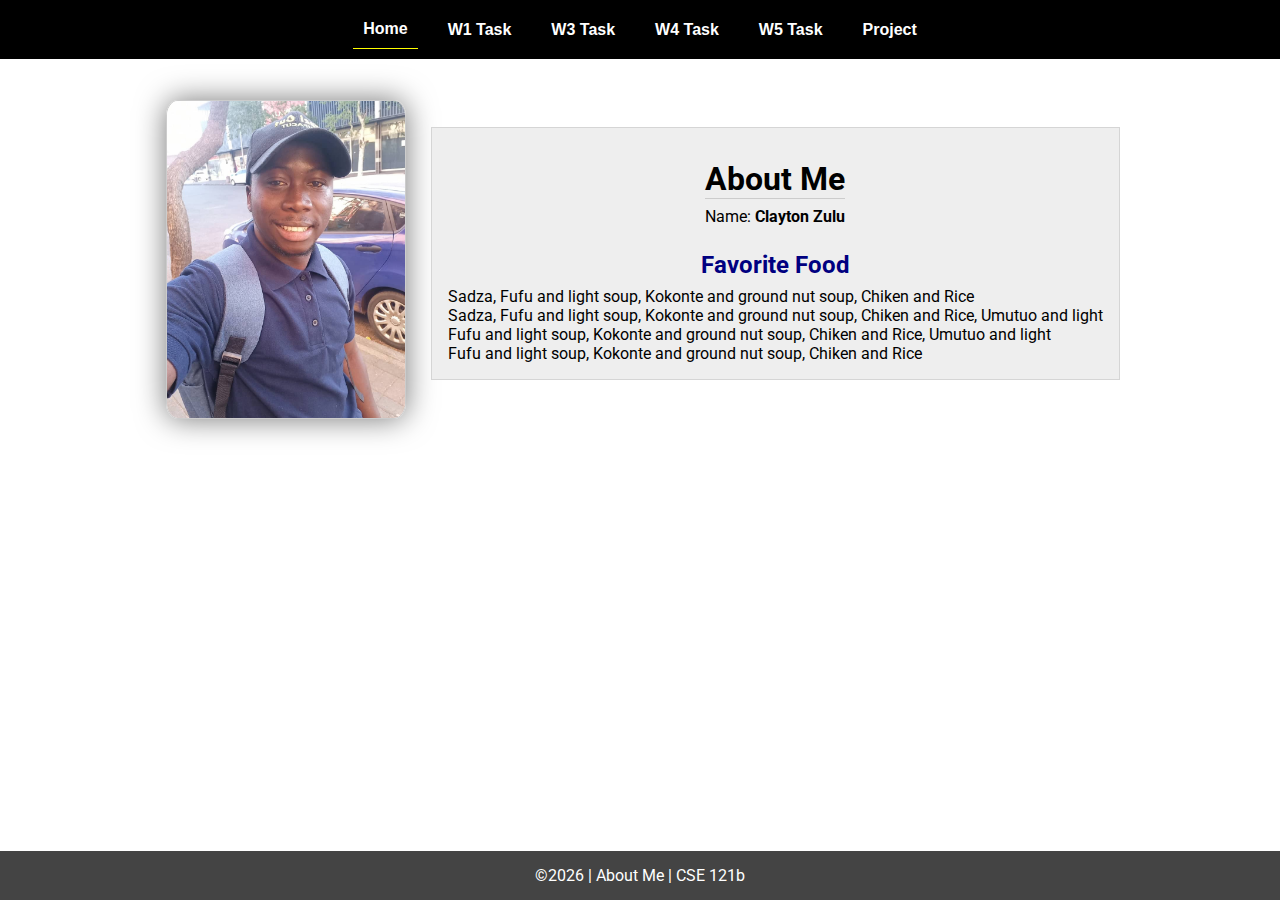
<file: index.html>
<!DOCTYPE html>
<html lang="en">

<head>
  <meta charset="UTF-8">
  <meta name="viewport" content="width=device-width, initial-scale=1.0">
  <title>About Me | CSE 121b | W02: Programming Tasks</title>
  <link rel="preconnect" href="https://fonts.googleapis.com">
  <link rel="preconnect" href="https://fonts.gstatic.com" crossorigin>
  <link href="https://fonts.googleapis.com/css2?family=Roboto:wght@400;600&display=swap"
    rel="stylesheet">
  <link rel="stylesheet" href="styles/main.css">
</head>

<body>
  <nav>
    <ul id="menu">
      <li><a id="toggleMenu">&equiv;</a></li>
      <li><a href="index.html" class="active">Home</a></li>
      <li><a href="./test.html">W1 Task</a></li>
      <li><a href="w03-task.html">W3 Task</a></li>
      <li><a href="w04-task.html">W4 Task</a></li>
      <li><a href="w05-task.html">W5 Task</a></li>
      <li><a href="project.html">Project</a></li>
    </ul>
  </nav>
  <main id="home">
    <picture>
      <img src="images/placeholder.png" alt="Placeholder Image">
    </picture>
    <section>
      <h1>About Me</h1>
      <div class="info">Name: <span id="name"></span></div>
      <h2>Favorite Food</h2>
      <div class="block" id="food"></div>
    </section>
  </main>
  <footer>
    &copy;<span id="year"></span> | About Me | CSE 121b
  </footer>
  <script src="scripts/main.js"></script>
  <script src="./scripts/w02-task.js"></script>
</body>

</html>
</file>
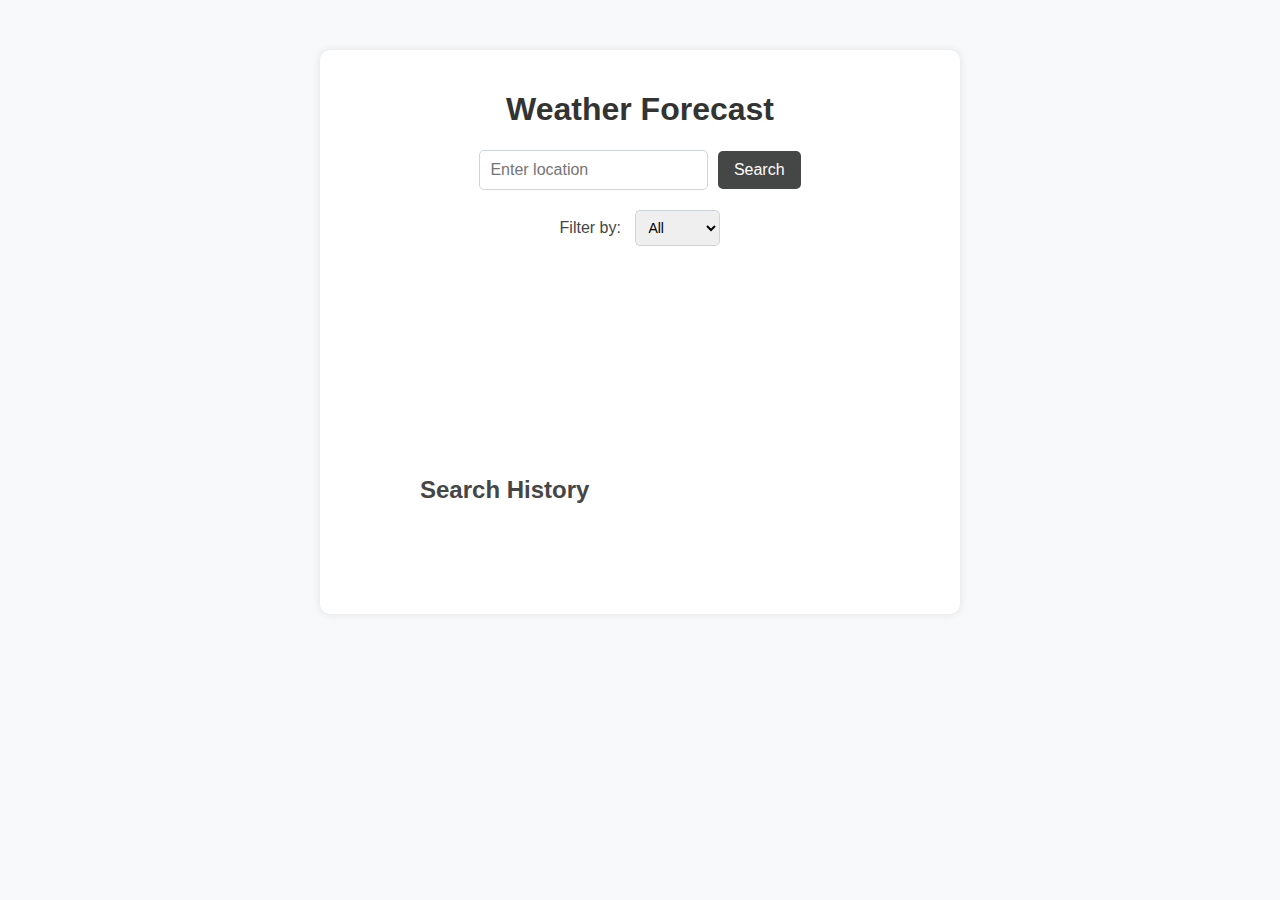
<file: project.html>
<!DOCTYPE html>
<html lang="en">
<head>
    <meta charset="UTF-8">
    <meta name="viewport" content="width=device-width, initial-scale=1.0">
    <link rel="stylesheet" href="styles/styles.css">
    <title>Weather Forecast App</title>
</head>
<body>
    <div class="weather-app">
        <h1>Weather Forecast</h1>
        <div class="search-container">
            <input type="text" id="locationInput" placeholder="Enter location">
            <button onclick="searchWeather()">Search</button>
        </div>
        <div class="filter-container">
            <label for="filterSelect">Filter by:</label>
            <select id="filterSelect" onchange="applyFilter()">
                <option value="all">All</option>
                <option value="current">Current</option>
                <option value="daily">Daily</option>
            </select>
        </div>
        <div id="weatherDetails" class="weather-details">
        </div>
        <div class="search-history">
            <h2>Search History</h2>
            <ul id="historyList"></ul>
        </div>
    </div>

    <script src="scripts/project.js"></script>
</body>
</html>
</file>
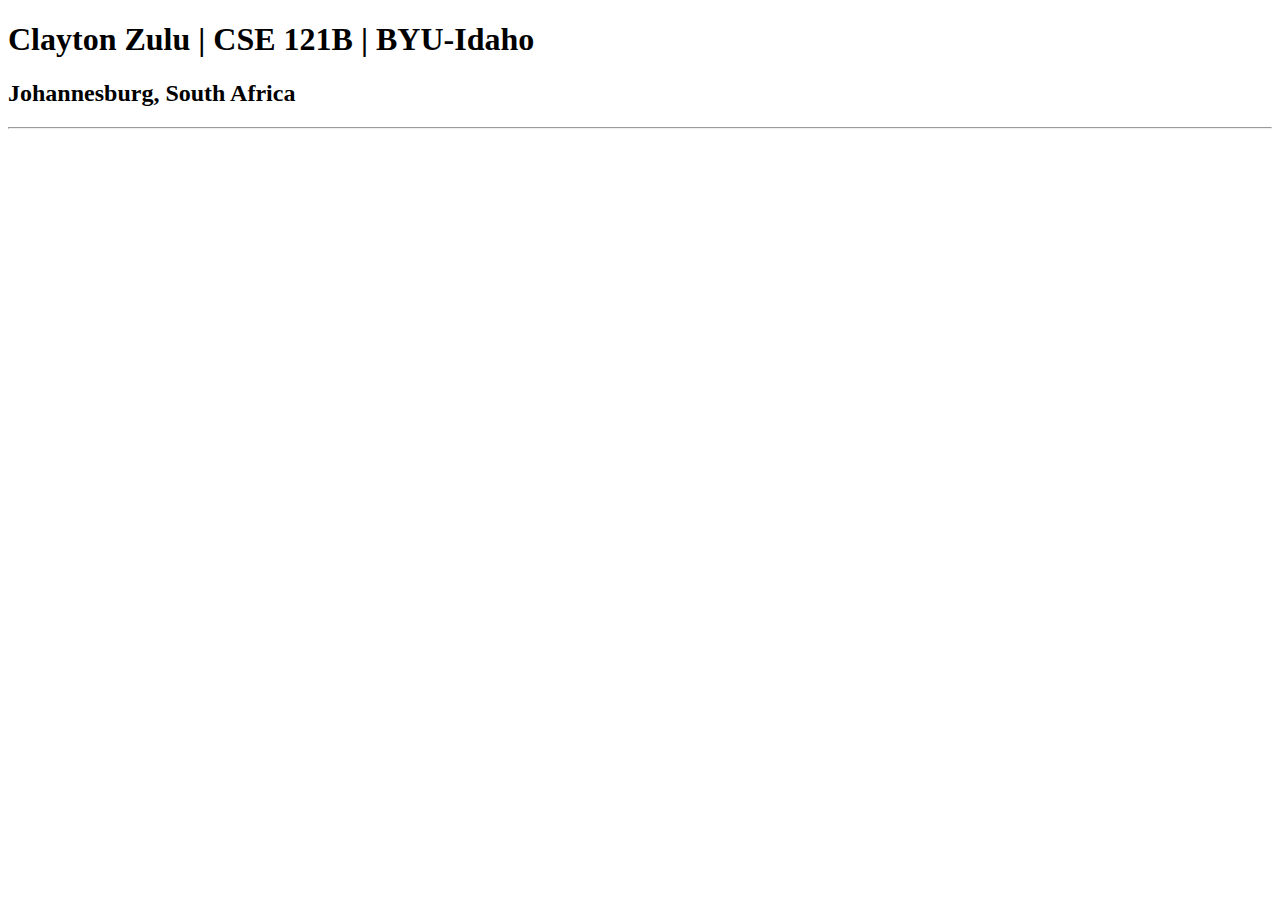
<file: test.html>
<!DOCTYPE html>
<html lang="en">
<head>
    <meta charset="UTF-8">
    <meta name="viewport" content="width=device-width, initial-scale=1.0">
    <title>Clayton Zulu | CSE 121B | BYU-Idaho</title>
</head>
<body>
    <h1>Clayton Zulu | CSE 121B | BYU-Idaho</h1>
    <h2>Johannesburg, South Africa</h2>
    <hr>
</body>
</html>
</file>
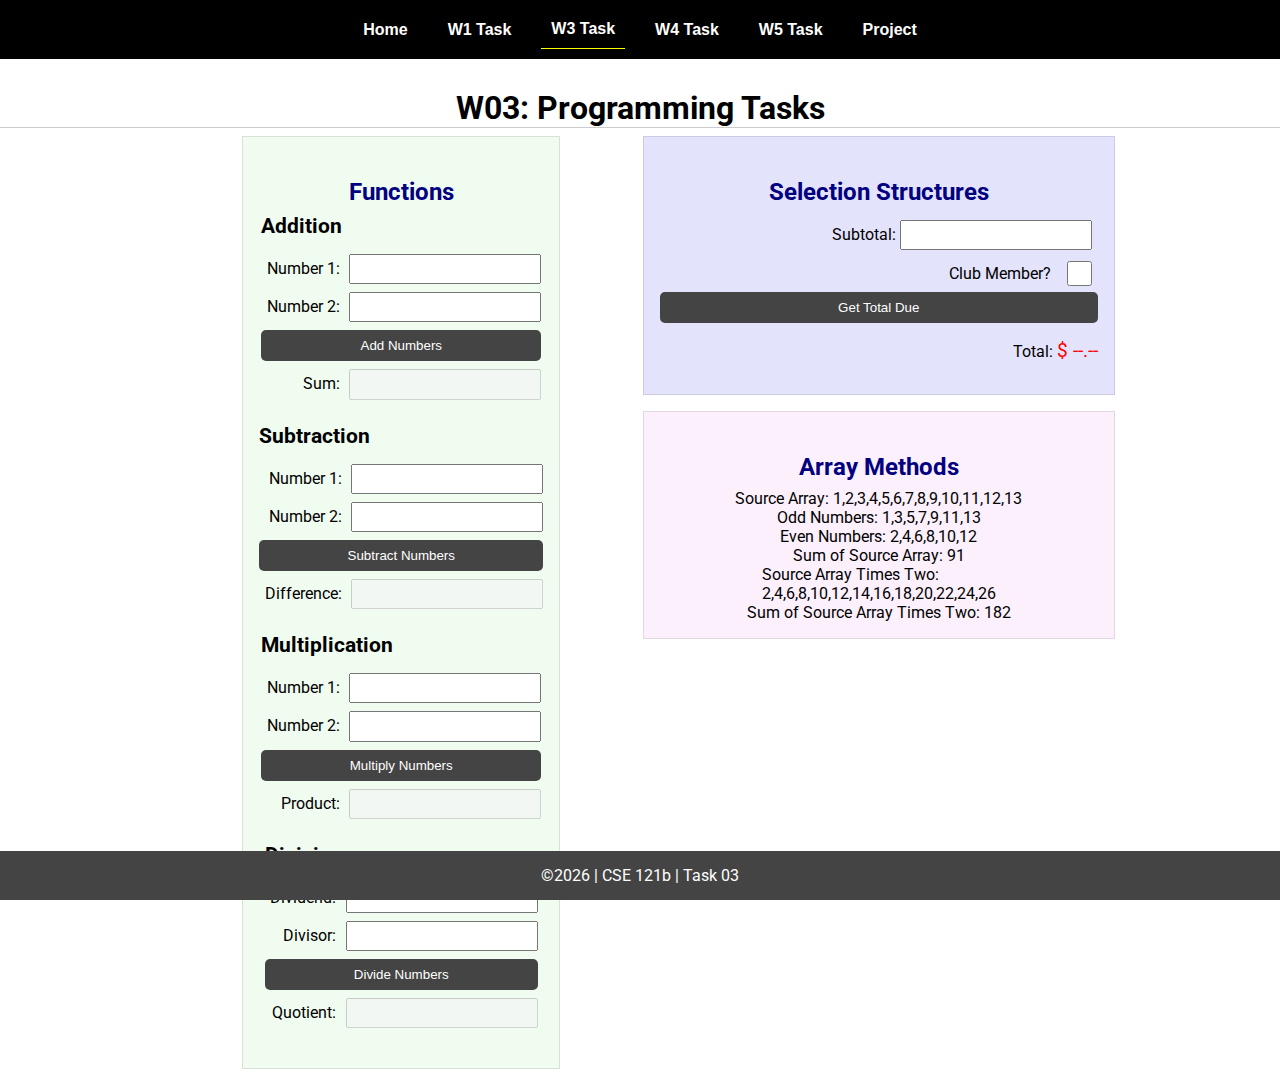
<file: w03-task.html>
<!DOCTYPE html>
<html lang="en">

<head>
    <meta charset="UTF-8">
    <meta name="viewport" content="width=device-width, initial-scale=1.0">
    <title>CSE 121b | W03: Programming Tasks</title>
    <link rel="preconnect" href="https://fonts.googleapis.com">
    <link rel="preconnect" href="https://fonts.gstatic.com" crossorigin>
    <link href="https://fonts.googleapis.com/css2?family=Roboto:wght@400;600&display=swap"
        rel="stylesheet">
    <link rel="stylesheet" href="styles/main.css">
</head>

<body>
    <nav>
        <ul id="menu">
            <li><a id="toggleMenu">&equiv;</a></li>
            <li><a href="index.html">Home</a></li>
            <li><a href="w01-task.html">W1 Task</a></li>
            <li><a href="w03-task.html" class="active">W3 Task</a></li>
            <li><a href="w04-task.html">W4 Task</a></li>
            <li><a href="w05-task.html">W5 Task</a></li>
            <li><a href="project.html">Project</a></li>
        </ul>
    </nav>>
    <header>
        <h1>W03: Programming Tasks</h1>
    </header>
    <main id="task3">
        <section id="section1">
            <h2>Functions</h2>
            <article>
                <h3>Addition</h3>
                <div>
                    <label for="add1">Number 1:</label>
                    <input type="text" id="add1" name="add1">
                </div>
                <div>
                    <label for="add2">Number 2:</label>
                    <input type="text" id="add2" name="add2">
                </div>
                <div>
                    <input type="button" id="addNumbers" value="Add Numbers">
                </div>
                <div>
                    <label for="sum">Sum:</label>
                    <input type="text" id="sum" name="sum" disabled>
                </div>
            </article>
            <article>
                <h3>Subtraction</h3>
                <div>
                    <label for="subtract1">Number 1:</label>
                    <input type="text" id="subtract1" name="subtract1">
                </div>
                <div>
                    <label for="subtract2">Number 2:</label>
                    <input type="text" id="subtract2" name="subtract2">
                </div>
                <div>
                    <input type="button" id="subtractNumbers" value="Subtract Numbers">
                </div>
                <div>
                    <label for="difference">Difference:</label>
                    <input type="text" id="difference" name="difference" disabled>
                </div>
            </article>
            <article>
                <h3>Multiplication</h3>
                <div>
                    <label for="factor1">Number 1:</label>
                    <input type="text" id="factor1" name="factor1">
                </div>
                <div>
                    <label for="factor2">Number 2:</label>
                    <input type="text" id="factor2" name="factor2">
                </div>
                <div>
                    <input type="button" id="multiplyNumbers" value="Multiply Numbers">
                </div>
                <div>
                    <label for="product">Product:</label>
                    <input type="text" id="product" name="product" disabled>
                </div>
            </article>
            <article>
                <h3>Division</h3>
                <div>
                    <label for="dividend">Dividend:</label>
                    <input type="text" id="dividend" name="dividend">
                </div>
                <div>
                    <label for="divisor">Divisor:</label>
                    <input type="text" id="divisor" name="divisor">
                </div>
                <div>
                    <input type="button" id="divideNumbers" value="Divide Numbers">
                </div>
                <div>
                    <label for="quotient">Quotient:</label>
                    <input type="text" id="quotient" name="quotient" disabled>
                </div>
            </article>
        </section>
        <div>
            <section id="section2">
                <h2>Selection Structures</h2>
                <label class="right">Subtotal:
                    <input type="number" id="subtotal" size="5">
                </label>
                <label class="middle right">
                    Club Member?
                    <input type="checkbox" id="member">
                </label>
                <div class="right">
                    <input type="button" id="getTotal" value="Get Total Due">
                </div>
                <div class="right">Total:
                    <span class="larger" id="total">$ --.--</span>
                </div>
            </section>
            <section id="section3">
                <h2>Array Methods</h2>
                <p>
                    Source Array: <span id="array"></span>
                </p>
                <p>
                    Odd Numbers: <span id="odds"></span>
                </p>
                <p>
                    Even Numbers: <span id="evens"></span>
                </p>
                <p>
                    Sum of Source Array: <span id="sumOfArray"></span>
                </p>
                <p>
                    Source Array Times Two: <span id="multiplied"></span>
                </p>
                <p>
                    Sum of Source Array Times Two: <span id="sumOfMultiplied"></span>
                </p>
            </section>
        </div>
    </main>
    <footer>
        &copy;<span id="year"></span> | CSE 121b | Task 03
    </footer>
    <script src="scripts/main.js"></script>
    <script>
        document.getElementById("year").innerHTML = new Date().getFullYear();
    </script>
    <script src="scripts/w03-task.js"></script>
</body>

</html>
</file>
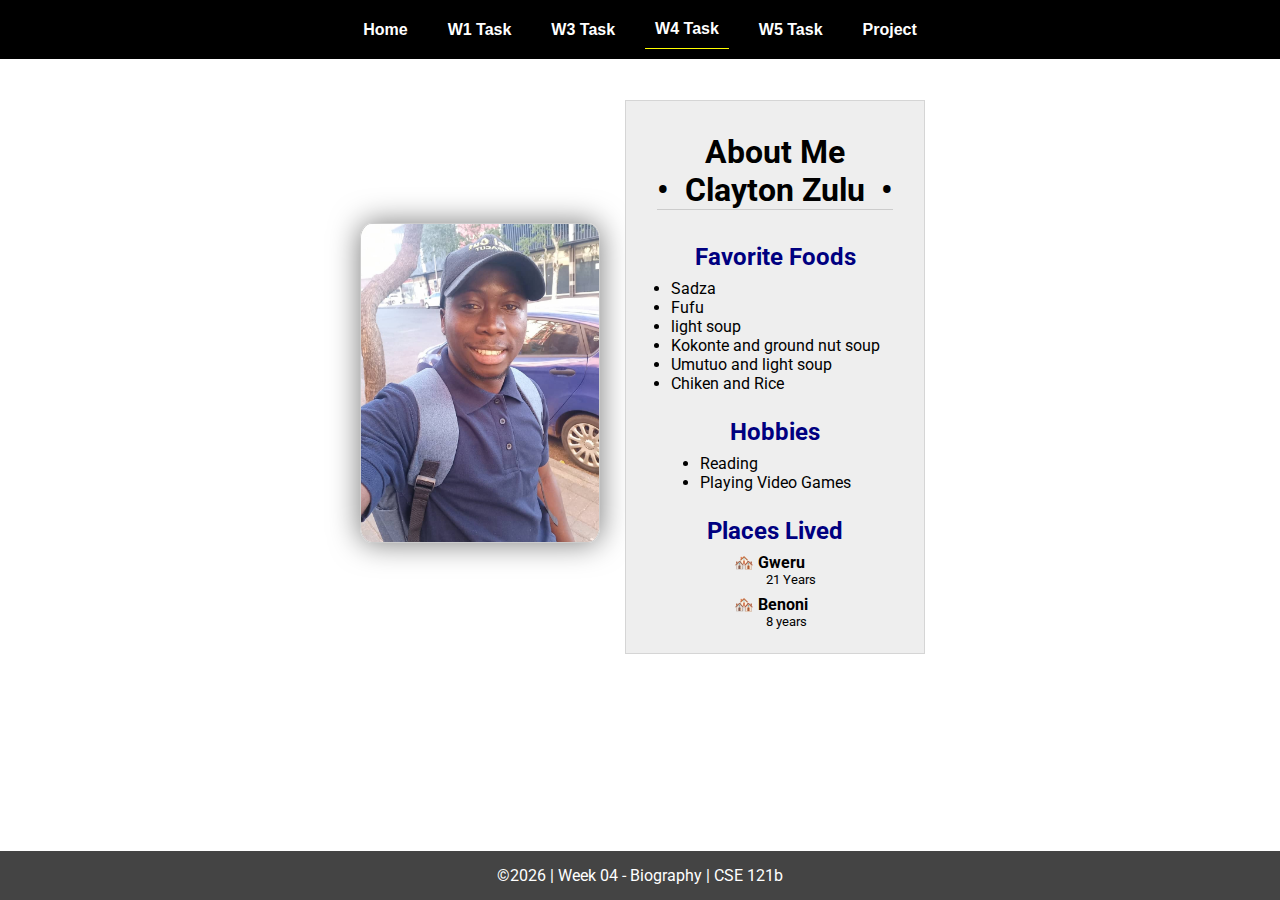
<file: w04-task.html>
<!DOCTYPE html>
<html lang="en">

<head>
  <meta charset="UTF-8">
  <meta name="viewport" content="width=device-width, initial-scale=1.0">
  <title>CSE 121b | W04: Programming Tasks</title>
  <link rel="preconnect" href="https://fonts.googleapis.com">
  <link rel="preconnect" href="https://fonts.gstatic.com" crossorigin>
  <link href="https://fonts.googleapis.com/css2?family=Roboto:wght@400;600&display=swap"
    rel="stylesheet">
  <link rel="stylesheet" href="styles/main.css">
</head>

<body>
  <nav>
    <ul id="menu">
      <li><a id="toggleMenu">&equiv;</a></li>
      <li><a href="index.html">Home</a></li>
      <li><a href="w01-task.html">W1 Task</a></li>
      <li><a href="w03-task.html">W3 Task</a></li>
      <li><a href="w04-task.html" class="active">W4 Task</a></li>
      <li><a href="w05-task.html">W5 Task</a></li>
      <li><a href="project.html">Project</a></li>
    </ul>
  </nav>
  <main id="home">
    <picture>
      <img id="photo" src="images/placeholder.png" alt="Placeholder Image">
    </picture>
    <section>
      <h1>About Me<br>• &nbsp;<span id="name"></span>&nbsp; •</h1>
      <h2>Favorite Foods</h2>
      <ul id="favorite-foods"></ul>
      <h2>Hobbies</h2>
      <ul id="hobbies"></ul>
      <h2>Places Lived</h2>
      <dl id="places-lived"></dl>
    </section>
  </main>

  <footer>
    &copy;<span id="year"></span> | Week 04 - Biography | CSE 121b
  </footer>
  <script src="scripts/main.js"></script>
  <script>
    document.getElementById("year").innerHTML = new Date().getFullYear();
  </script>
  <script src="scripts/w04-task.js"></script>
</body>

</html>
</file>
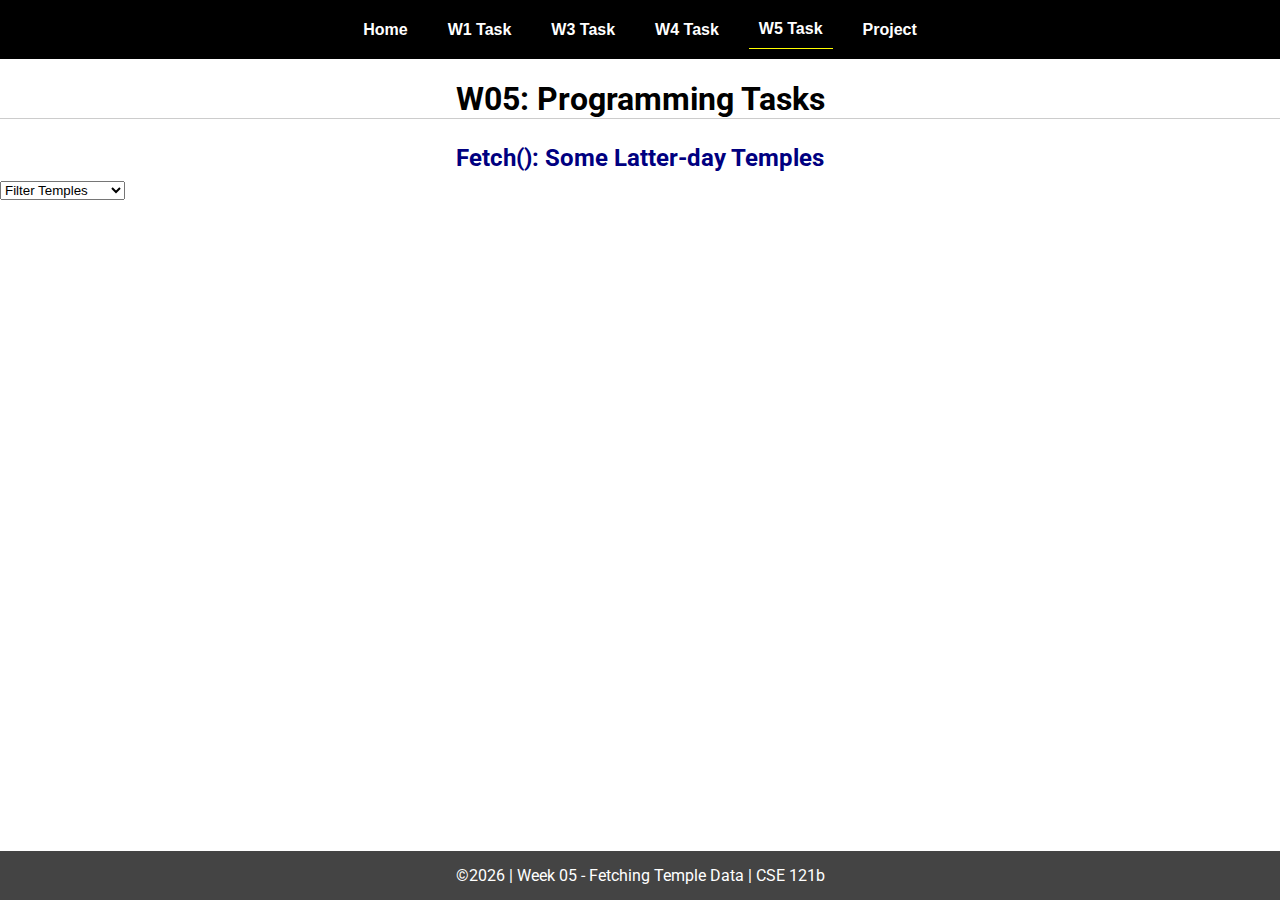
<file: w05-task.html>
<!DOCTYPE html>
<html lang="en">

<head>
  <meta charset="UTF-8">
  <meta name="viewport" content="width=device-width, initial-scale=1.0">
  <title>CSE 121b | W05: Programming Tasks</title>
  <link rel="preconnect" href="https://fonts.googleapis.com">
  <link rel="preconnect" href="https://fonts.gstatic.com" crossorigin>
  <link href="https://fonts.googleapis.com/css2?family=Roboto:wght@400;600&display=swap"
    rel="stylesheet">
  <link rel="stylesheet" href="styles/main.css">
</head>

<body>
  <nav>
    <ul id="menu">
      <li><a id="toggleMenu">&equiv;</a></li>
      <li><a href="index.html">Home</a></li>
      <li><a href="w01-task.html">W1 Task</a></li>
      <li><a href="w03-task.html">W3 Task</a></li>
      <li><a href="w04-task.html">W4 Task</a></li>
      <li><a href="w05-task.html" class="active">W5 Task</a></li>
      <li><a href="project.html">Project</a></li>
    </ul>
  </nav>
  <main id="gridly">
    <h1>W05: Programming Tasks</h1>
    <h2>Fetch(): Some Latter-day Temples</h2>

    <select id="filtered" title="Choose a data filter.">
      <option value="" disabled selected>Filter Temples</option>
      <option value="utah">Utah</option>
      <option value="notutah">Outside of Utah</option>
      <option value="older">Built Before 1950</option>
      <option value="all">No Filter</option>
    </select>

    <div id="temples">
    </div>
  </main>


  <footer>
    &copy;<span id="year"></span> | Week 05 - Fetching Temple Data | CSE 121b
  </footer>
  <script src="scripts/main.js"></script>
  <script>
    document.getElementById("year").innerHTML = new Date().getFullYear();
  </script>
  <script src="scripts/w05-task.js"></script>
</body>

</html>
</file>
<file: styles/main.css>
/* Universal Selector */
* {
    margin: 0;
    padding: 0;
    box-sizing: border-box;
}

/* HTML Selectors */
body {
    font-family: 'Roboto', Helvetica, sans-serif;
}

nav {
    background-color: black;
    width: 100%;
    position: fixed;
    top: 0;
}

nav ul {
    display: flex;
    flex-direction: column;
    align-items: center;
    max-width: -moz-fit-content;
    max-width: fit-content;
    margin: 0 auto;
}

nav ul li {
    flex: 1 1 auto;
}

nav ul li:first-child {
    display: block;
    font-size: 2rem;
}

nav ul li:first-child a {
    padding: 1px 10px;
}

nav ul li {
    display: none;
    list-style: none;
    margin: 10px;
}

nav ul li a {
    display: block;
    padding: 10px;
    text-decoration: none;
    font-weight: 600;
    color: white;
    text-align: center;
    font-family: 'Arial Narrow', Arial, sans-serif;
}

nav ul li a:hover {
    background-color: #efefef;
    color: black;
}

h1,
h2 {
    text-align: center;
    margin: 1rem 0 .5rem;
}

h1 {
    border-bottom: 1px solid #ccc;
}

#gridly h1 {
    margin-top: 80px;
}

h2 {
    font-size: 1.5rem;
    color: navy;
    text-align: center;
    margin-top: 25px;
}

h3 {
    font-size: 1.3rem;
    margin-bottom: 1rem;
}

header {
    margin-top: 70px;
}

picture {
    margin: 0 auto;
}

picture img {
    width: 240px;
    height: auto;
    border-radius: 5%;
    border: 1px solid #ccc;
    box-shadow: 0 0 30px #777;
}

section {
    display: flex;
    flex-direction: column;
    align-items: center;
    margin: 0 auto 1rem;
    border: 1px solid rgba(0, 0, 0, .1);
    padding: 1rem;
    background-color: #eee;
}

article {
    margin-bottom: 1rem;
}

article div {
    margin-bottom: .5rem;
    text-align: right;
}

label {
    padding: .35rem;
}

input {
    padding: .35rem;
}

input[type="button"] {
    padding: .5rem;
    background-color: #444;
    color: white;
    border: none;
    border-radius: 5px;
    cursor: pointer;
    width: 100%
}

input[type="checkbox"] {
    width: 25px;
    height: 25px;
}

dt {
    font-weight: 700;
}

dt::before {
    content: "🏘️ ";
}

dd {
    margin: 0 0 .5rem 2rem;
    font-size: smaller;
}

footer {
    background-color: #444;
    color: white;
    padding: 15px;
    text-align: center;
    width: 100%;
    position: fixed;
    bottom: 0;
}

/* Class Selectors */
.active {
    border-bottom: 1px solid yellow;
}

.open li {
    display: block;
}

.block {
    display: block;
}

.larger {
    font-size: larger;
    color: red;
}

.right {
    width: 100%;
    text-align: right;
}

.middle {
    display: flex;
    align-items: center;
    justify-content: right;
    gap: 1rem;
}

/* ID Selectors */

#home {
    margin-top: 125px;
    display: grid;
    grid-template-columns: 1fr;
    grid-gap: 20px;
    align-items: center;
    justify-content: center;
}


#section1 {
    background-color: rgb(225, 250, 225, .5);
}

#section2 {
    background-color: rgba(200, 200, 250, 0.5);

}

#section2 div {
    margin-bottom: 1rem;
}

#section3 {
    background-color: rgb(250, 225, 250, .5);
}

#sortBy {
    appearance: none;
    display: flex;
    padding: .5rem;
    background-color: #eee;
    color: #444;
    font-weight: 700;
    margin: 1rem auto;
    width: 200px;
    border: 1px solid rgba(0, 0, 0, .2);
    text-align: center;
}

#sortBy option:disabled {
    font-style: italic;
    padding: 1rem;
    background-color: #111;
    color: #eee;
}

#temples {
    display: grid;
    grid-template-columns: repeat(auto-fit, minmax(320px, 1fr));
    grid-gap: .5rem;
    align-items: center;
    margin-bottom: 3rem;
}

#temples article {
    height: 250px;
    margin: .5rem;
    border: 1px solid rgba(0, 0, 0, .1);
    padding: 1rem;
    background-color: #eee;
    display: flex;
    flex-direction: column;
    align-items: center;
    justify-content: center;
}

#temples h4 {
    color: navy;
    font-size: smaller;
}


#temples img {
    width: 250px;
    height: auto;
    box-shadow: 0 0 30px #777;
    margin: .5rem;
}

/* Media Queries */
@media only screen and (min-width: 32.5em) {
    nav ul {
        flex-direction: row;
    }

    nav ul li:first-child {
        display: none;
    }

    nav ul li {
        display: block;
    }

    section {
        min-width: 300px;
    }

    #home {
        margin: 100px auto 20px;
        grid-template-columns: 250px 1fr;
        max-width: -moz-fit-content;
        max-width: fit-content;
    }

    #task3 {
        display: grid;
        grid-template-columns: 1fr 1fr;
        grid-gap: 5px;
        margin: 0 auto;
        max-width: 950px;
    }

}
</file>
<file: styles/styles.css>
body {
    font-family: 'Helvetica', sans-serif;
    margin: 0;
    padding: 0;
    background-color: #f8f9fa;
    color: #343a40;
}

.weather-app {
    max-width: 600px;
    margin: 50px auto;
    background-color: #ffffff;
    padding: 20px;
    border-radius: 10px;
    box-shadow: 0 0 10px rgba(0, 0, 0, 0.1);
}

h1 {
    text-align: center;
    color: #323434;
}

.search-container {
    text-align: center;
    margin-bottom: 20px;
}

input {
    padding: 10px;
    font-size: 16px;
    border: 1px solid #ced4da;
    border-radius: 5px;
    margin-right: 5px;
}

button {
    padding: 10px 16px;
    font-size: 16px;
    cursor: pointer;
    background-color: #454646;
    color: #fff;
    border: none;
    border-radius: 5px;
}

.filter-container {
    text-align: center;
    margin-bottom: 20px;
}

label {
    margin-right: 10px;
    color: #454646;
}

select {
    padding: 8px;
    font-size: 14px;
    border: 1px solid #ced4da;
    border-radius: 5px;
}

.weather-details {
    text-align: center;
    padding: 40px;

}

.search-history {
    margin-top: 30px;
    padding: 40px;

}

.search-history h2 {
    color: #454646;
    margin-bottom: 10px;
    padding: 40px;
}

#historyList {
    list-style-type: none;
    padding: 0;
    margin: 0;
}

#historyList li {
    margin-bottom: 5px;
    cursor: pointer;
    color: #454646;
    transition: color 0.3s;
}

#historyList li:hover {
    text-decoration: underline;
    color: #454646;
}
</file>
